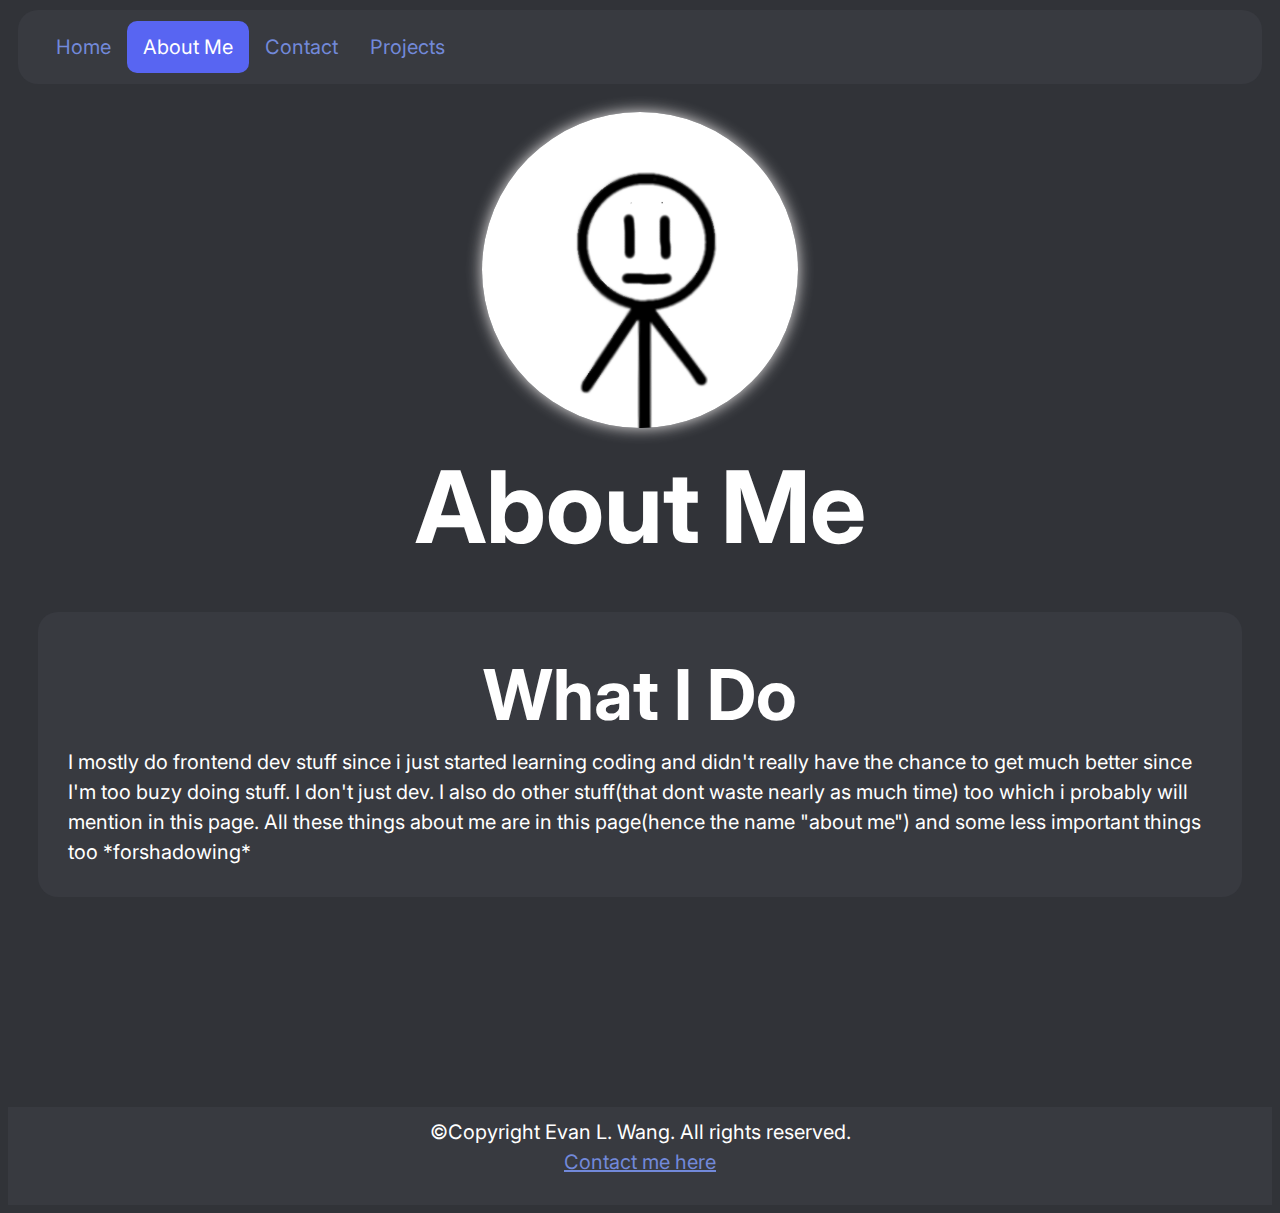
<file: about-me.html>
<!DOCTYPE html>
<html>
<head>
<link rel="stylesheet" href="css.css">
<link href='https://fonts.googleapis.com/css?family=Inter' rel='stylesheet'>
     <style>
          #sameline{
               display:inline;
          }
     </style>
</head>
<body style="background-color:#313338;"><div class="nav-bar-box">
<ul>
  <li><a href="index.html">Home</a></li>
  <li><a class="active" href="about-me.html">About Me</a></li>
  <li><a href="contacts.html">Contact</a></li>
  <li><a href="projects.html">Projects</a></li>
</ul></div><br>
<div class="container">
<center><img class="profile" src="aprofile.png" alt="i see you are bored enough to read this. in that case, i strongly recommend that you get a life"
     width="25%" 
     height="25%"
></center>
</div>
<div>
     <div>
          <div>
               <div>
                    <div>
                         <div>
                              <div>
                                   <div>
                                        <!–– this is how to act like u are good at html when you really suck ––>
                                        <!–– its weird if you use inspect on it ––>
                                   </div>
                              </div>
                         </div>
                    </div>
               </div>
          </div>
     </div>
</div>

     <center><page-title>About Me<page-title></center>
     <div class= "box">
          <center><subtitle>What I Do<subtitle></center>
          <normal>I mostly do frontend dev stuff since i just started learning coding and didn't really have the chance to get much better since I'm too buzy doing stuff. I don't just dev. I also do other stuff(that dont waste nearly as much time) too which i probably will mention in this page. All these things about me are in this page(hence the name "about me") and some less important things too *forshadowing*</normal>
     </div>
<br><br><br><br><br><br><br><br><br><br>
<footer>
<normal>©Copyright Evan L. Wang. All rights reserved.</normal><br>
<!-- DO NOT DOX ME OR YOU WILL REGRET IT -->
<a href="contacts.html">Contact me here</a><br><br>
</footer>
</file>
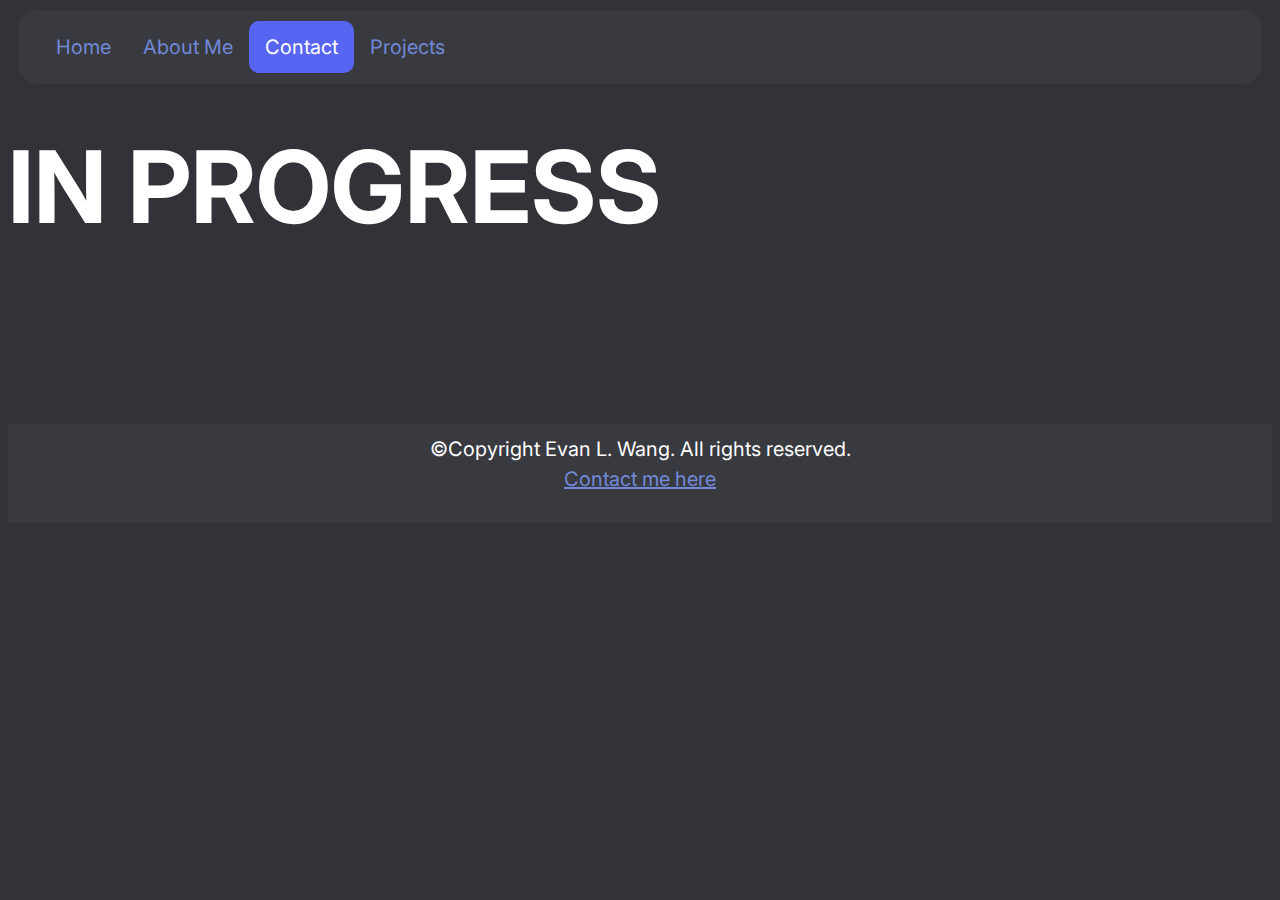
<file: contacts.html>
<!DOCTYPE html>
<html>
<head>
<link rel="stylesheet" href="css.css">
<link href='https://fonts.googleapis.com/css?family=Inter' rel='stylesheet'>
     <style>
          #sameline{
               display:inline;
          }
     </style>
</head>
<body style="background-color:#313338;"><div class="nav-bar-box">
<ul>
  <li><a href="index.html">Home</a></li>
  <li><a href="about-me.html">About Me</a></li>
  <li><a class="active" href="contacts.html">Contact</a></li>
  <li><a href="projects.html">Projects</a></li>
</ul></div><br>
<page-title>IN PROGRESS</page-title>
      
<br><br><br><br><br><br><br><br><br><br>
     <footer>
<normal>©Copyright Evan L. Wang. All rights reserved.</normal><br>
<!-- DO NOT DOX ME OR YOU WILL REGRET IT -->
<a href="contacts.html">Contact me here</a><br><br>
</footer>
</file>
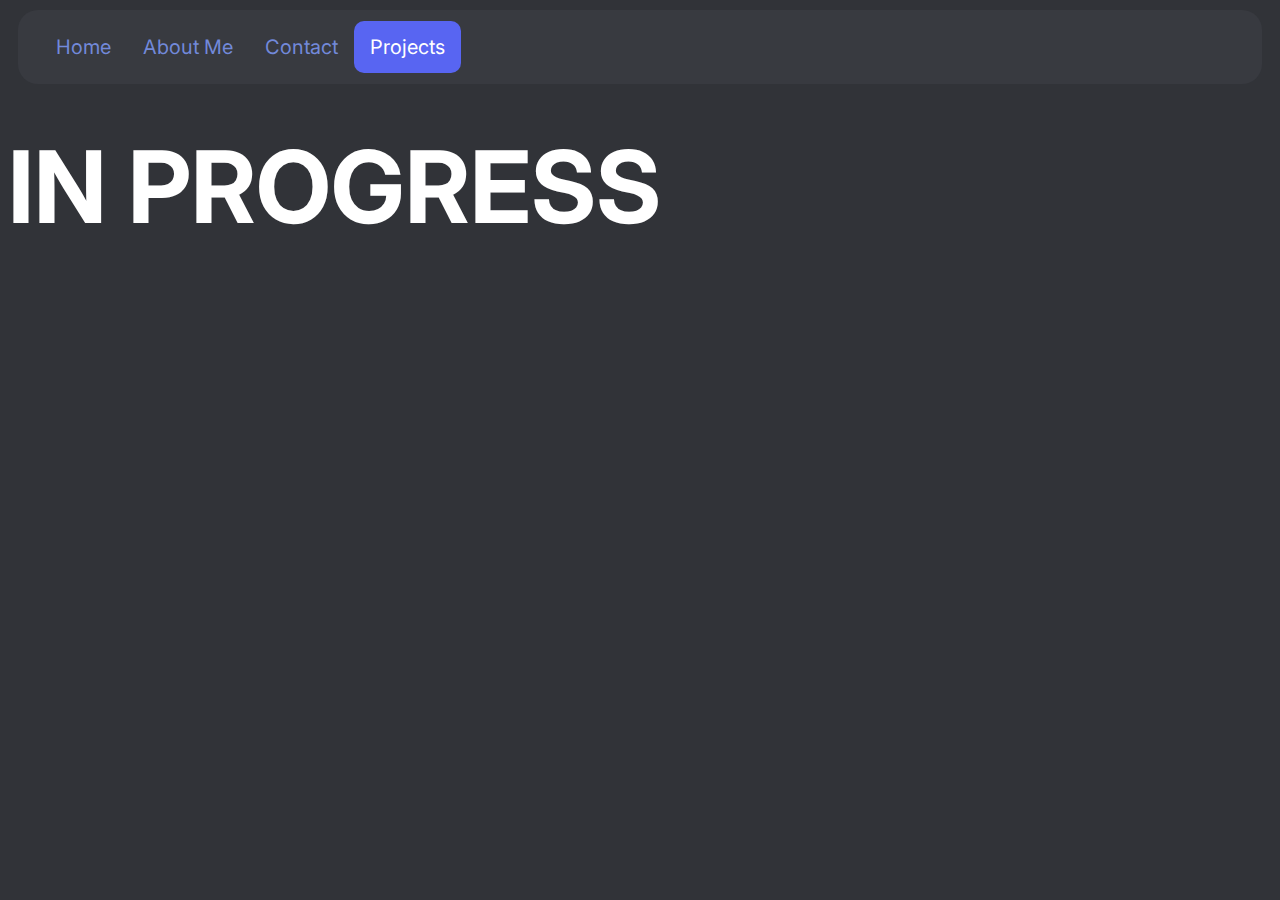
<file: projects.html>
<!DOCTYPE html>
<html>
<head>
<link rel="stylesheet" href="css.css">
<link href='https://fonts.googleapis.com/css?family=Inter' rel='stylesheet'>
     <style>
          #sameline{
               display:inline;
          }
     </style>
</head>
<body style="background-color:#313338;"><div class="nav-bar-box">
<ul>
  <li><a href="index.html">Home</a></li>
  <li><a href="about-me.html">About Me</a></li>
  <li><a href="contacts.html">Contact</a></li>
  <li><a class="active" href="projects.html">Projects</a></li>
</ul></div><br>
<page-title>IN PROGRESS</page-title>
</file>
<file: css.css>
img.profile{
  border-radius:50%;
  box-shadow: 0 0 15px #ebe8e8;
  transition: all 500ms ease-out;
}
img.profile:hover{
  transform: scale(1.05);
  box-shadow: 0 0 30px #ebe8e8;
}
img.box{
  border-radius:20px
  box-shadow: 0 0 10px #ebe8e8;
    padding: 0px;

  
}
ul {
  list-style-type: none;
  margin: 0;
  padding: 0;
  overflow: hidden;
    text-decoration: none;
  background-color: #383a40;
}
/* thx to w3schools for this awesome code */
.row {
  display: flex;
  flex-direction: row;
  flex-wrap: wrap;
  width: 100%;
}
.useless-padding{
  padding: 10px;
}
footer {
  text-align: center;
  padding: 10px;
  background-color: #383a40;
}
.column {
  display: flex;
  flex-direction: column;
  flex-basis: 100%;
  flex: 1;
    border-radius: 20px; 
  background-color: #383a40;
  padding: 30px;
  margin: 30px;
  transition: all 500ms ease-out;
}
.column:hover {
    box-shadow: 0 0 20px #ebe8e8;
    transform: scale(1.005);
}
ul {
  list-style-type: none;
  margin: ;
  padding: 12px;
  overflow: hidden;

}

li {
  float: left;
}

li a {
  display: -webkit-;
  color: white;
    transition: all 500ms ease-out;
  text-align: center;
  padding: 14px 16px;
  text-decoration: none; 
  -webkit-border-radius: 10px
}

li a:hover:not(.active) {
  background-color: #484b53;
  color: white;
}

li a.active {
    background-color: #5865F2;  color: white;
}

.styles-animation{
            animation: styles 3s linear infinite;
        }

        @keyframes styles {
            0% {
                color: rgb(255 0 0);
            }

            25% {
                color: rgb(255, 255, 0);
            }

            50% {
                color: rgb(0, 255, 0);
            }

            75% {
                color: rgb(0 100 255);
            }
            100% {
                color: rgb(255 0 0);
            }
        }

page-title {
  font-family: 'Inter';
  font-weight: bold;
  font-size: 100px;
  color: white;
    line-height: 1.5;
  text-align: center;
}
.typing {
  overflow: hidden;
  display: inline-block;
  vertical-align: bottom;
  animation: typing 3s steps(1000, end);
        }

        @keyframes typing {
            0% {
                width: 0;
            }

            100% {
                width: 100%;
            }
        }
subtitle {
  font-family: 'Inter';
    line-height: 1.5;
  font-weight: bold;
  font-size: 70px;
  color: white;
}

normal {
  font-family: 'Inter';
  font-size: 20px;
  color: white;
    line-height: 1.5;
}
a:link {
  color: #7289DA;
    font-family: 'Inter';
  background-color: transparent;
    font-size: 20px;
    line-height: 1.5;

}

a:visited {
  color: #7289DA;;
    font-family: 'Inter';
    line-height: 1.5;
  background-color: transparent;
  text-decoration: none;
}

a:hover {
  color: #5865F2;
    font-family: 'Inter';
  background-color: transparent;
    font-size: 20px;

}

a:active {
  color: #5865F2;
    font-family: 'Inter';
  background-color: transparent;
    font-size: 20px;

}

.box{
  border-radius: 20px; 
  background-color: #383a40;
  padding: 30px;
  margin: 30px;
  transition: all 500ms ease-out;
}
.nav-bar-box{
  border-radius: 20px; 
  background-color: #383a40;
  box-shadow: 0 0 0px #ebe8e8;
  padding: 10px;
  margin: 10px;
  transition: all 500ms ease-out
.nav-bar-box:hover {
  box-shadow: 0 0 12px #ebe8e8;
}
}
.box:hover {
  box-shadow: 0 0 20px #ebe8e8;
    transform: scale(1.005);
}
</file>
